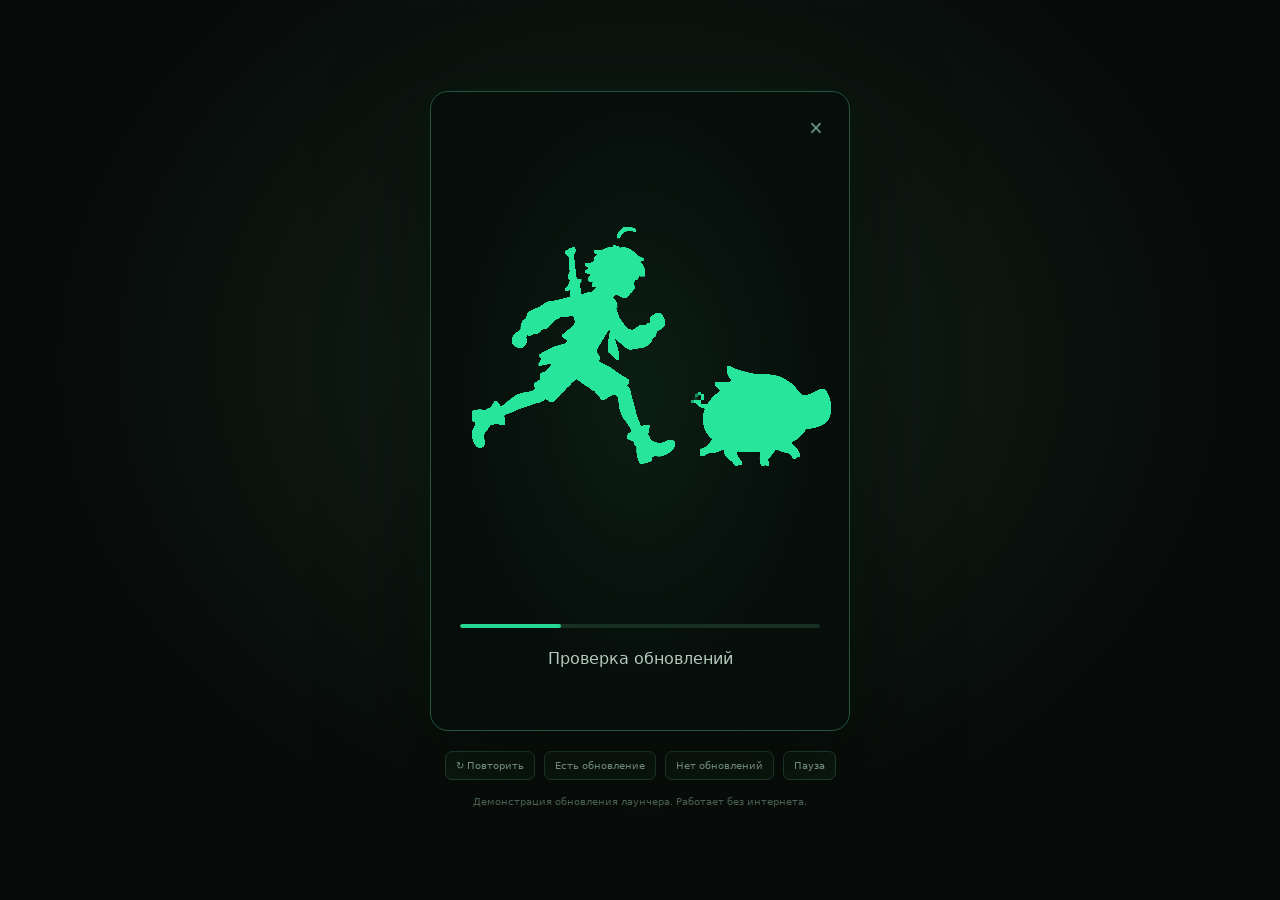
<file: demo/Launcher_Updater_Demo.html>
<!doctype html>
<html lang="ru">
<head>
<meta charset="utf-8">
<meta name="viewport" content="width=device-width,initial-scale=1">
<title>Проверка обновлений лаунчера</title>
<style>
/* Embedded DejaVu Sans, copyright Bitstream / DejaVu contributors. */
@font-face{font-family:"Since Sans";src:url("../ui/font.ttf") format("truetype");font-weight:400;font-style:normal;font-display:swap}

:root{color-scheme:dark;--green:#27e69b;--ink:#060e0b;--muted:#6e8b7c;--duration:540ms}
*{box-sizing:border-box}body{margin:0;min-height:100svh;background:#070b09;background-image:radial-gradient(ellipse at 50% 40%,#14241b 0,transparent 65%);font-family:"Uni Sans","Since Sans",Arial,sans-serif;color:#e5f3eb;display:grid;place-items:center;padding:28px 18px}.presentation{width:min(420px,100%)}
.splash{height:640px;position:relative;overflow:hidden;border:1px solid #23543d;border-radius:18px;background:radial-gradient(ellipse at 50% 47%,#102b1c88,transparent 62%),#060e0b;box-shadow:0 30px 100px #0008,0 0 50px #17ab6410;display:flex;flex-direction:column;padding:30px 29px 32px}
.splash:after{content:"";position:absolute;inset:5px;border:1px solid #37d38d05;border-radius:14px;pointer-events:none}header{display:flex;align-items:center;justify-content:center;position:relative}.brand{font-size:15px;letter-spacing:1.8px;line-height:24px;font-weight:400;color:#7ee7b8;text-indent:5px}.close{position:absolute;right:-11px;top:-9px;border:0;width:30px;height:30px;background:none;color:#6b9c81;cursor:pointer;font-size:23px;font-weight:200}.close:hover{color:var(--green)}.rule{width:92px;height:1px;background:linear-gradient(90deg,transparent,#2f6a4b,transparent);margin:19px auto 0}
.scene{margin:auto -15px;width:calc(100% + 30px);position:relative;transform:translateY(9px)}.runners{display:block;width:100%;height:auto;overflow:visible;color:var(--green);filter:drop-shadow(0 0 12px #27e69b18)}.silhouette{fill:currentColor}.run-body{animation:body-bounce var(--duration) ease-in-out infinite}.pig-body{animation:pig-bounce 340ms ease-in-out infinite}.arm-back{animation:arm-back var(--duration) ease-in-out infinite}.arm-front{animation:arm-front var(--duration) ease-in-out infinite}.leg-back{animation:leg-back var(--duration) ease-in-out infinite}.leg-front{animation:leg-front var(--duration) ease-in-out infinite}.shin-front{animation:shin-front var(--duration) ease-in-out infinite}.shin-back{animation:shin-back var(--duration) ease-in-out infinite}.pig-leg-a{animation:pig-a 340ms ease-in-out infinite}.pig-leg-b{animation:pig-b 340ms ease-in-out infinite}.tail{animation:tail 340ms ease-in-out infinite;transform-origin:0 0}.hair-tip{animation:hair var(--duration) ease-in-out infinite;transform-origin:0 0}
.track-ground{position:absolute;left:5%;right:3%;height:1px;bottom:20px;overflow:visible;background:linear-gradient(90deg,transparent,#1d593a,transparent)}.speed{position:absolute;background:#27e69b;height:1px;opacity:0;animation:speed 900ms linear infinite;border-radius:2px;width:30px;right:0}.speed:nth-child(2){animation-delay:-300ms;bottom:6px;width:17px}.speed:nth-child(3){animation-delay:-620ms;bottom:-7px;width:42px}.speed:nth-child(4){animation-delay:-130ms;bottom:65px;width:17px;opacity:.2}.scene-caption{text-align:center;color:#356448;letter-spacing:4px;font-size:9px;margin-top:8px}
.loading{margin-top:auto;position:relative}.loading-label{display:flex;justify-content:flex-end;align-items:center;margin-bottom:10px;font-size:12px;color:#82968a}.loading-label #phase{display:none}.percent{color:#91b4a0;font-variant-numeric:tabular-nums;letter-spacing:0}.bar{height:4px;background:#183023;border:0;border-radius:2px;overflow:hidden}.fill{width:0;height:100%;background:#27d691;border-radius:2px;box-shadow:none;transition:width .2s linear}.fill:after{display:none}
h1{font-size:16px;font-weight:400;letter-spacing:0;text-align:center;color:#b5c9bd;margin:18px 0 0}.dots,.file,.footer-mark{display:none}
.controls{display:flex;justify-content:center;gap:9px;margin-top:20px}.controls button,.open{font:inherit;font-size:11px;color:#91b39d;background:#0c1911;border:1px solid #23442f;border-radius:7px;padding:9px 14px;cursor:pointer}.controls button:hover,.open:hover{color:#aaf1cd;border-color:#36895a}button:focus-visible{outline:2px solid var(--green);outline-offset:4px}.note{color:#526b5b;text-align:center;font-size:10px;line-height:1.7;max-width:340px;margin:13px auto 0}.open{display:none;margin:80px auto}.splash.closed{display:none}.splash.closed+.open{display:block}
.paused .scene *,.paused .dots,.paused .fill:after,.done .scene *,.done .dots,.done .fill:after{animation-play-state:paused!important}.done .dots{visibility:hidden}.done .percent{color:var(--green)}
@keyframes body-bounce{0%,50%,100%{transform:translateY(0) rotate(-1deg)}25%,75%{transform:translateY(-7px) rotate(0deg)}}
@keyframes arm-front{0%,100%{transform:rotate(-49deg)}50%{transform:rotate(55deg)}}@keyframes arm-back{0%,100%{transform:rotate(55deg)}50%{transform:rotate(-49deg)}}
@keyframes leg-front{0%,100%{transform:rotate(-54deg)}50%{transform:rotate(48deg)}}@keyframes leg-back{0%,100%{transform:rotate(48deg)}50%{transform:rotate(-54deg)}}
@keyframes shin-front{0%,100%{transform:rotate(4deg)}25%{transform:rotate(75deg)}50%{transform:rotate(100deg)}75%{transform:rotate(20deg)}}@keyframes shin-back{0%,100%{transform:rotate(100deg)}25%{transform:rotate(20deg)}50%{transform:rotate(4deg)}75%{transform:rotate(75deg)}}
@keyframes pig-bounce{0%,100%{transform:translateY(0) rotate(0deg)}50%{transform:translateY(-5px) rotate(-2deg)}}@keyframes pig-a{0%,100%{transform:rotate(-28deg)}50%{transform:rotate(30deg)}}@keyframes pig-b{0%,100%{transform:rotate(30deg)}50%{transform:rotate(-28deg)}}@keyframes tail{50%{transform:rotate(12deg)}}@keyframes hair{50%{transform:rotate(-7deg)}}
@keyframes speed{0%{transform:translateX(0);opacity:0}12%{opacity:.45}85%{opacity:.15}100%{transform:translateX(-300px);opacity:0}}
@media(max-width:460px){.splash{height:min(640px,83svh);min-height:500px;padding:25px 24px 28px}.brand{font-size:14px;letter-spacing:1.8px}.scene{transform:translateY(4px)}}@media(prefers-reduced-motion:reduce){*,*:before,*:after{animation:none!important;transition:none!important}}

/* Four generated running frames per character; alpha masks preserve contour. */
.scene{height:290px;flex-shrink:0;transform:translateY(9px)}
.sprite{position:absolute;background:var(--green);mask-repeat:no-repeat;-webkit-mask-repeat:no-repeat;mask-size:200% 200%;-webkit-mask-size:200% 200%;mask-position:0 0;-webkit-mask-position:0 0;filter:drop-shadow(0 0 9px #27e69b15)}
.meliodas{width:265px;height:265px;left:-6px;bottom:10px;mask-image:url("../ui/meliodas.png");-webkit-mask-image:url("../ui/meliodas.png");animation:run-frames 560ms steps(1,end) infinite}
.hawk{width:170px;height:126.8px;right:-5px;bottom:17px;mask-image:url("../ui/hawk.png");-webkit-mask-image:url("../ui/hawk.png");animation:run-frames 440ms steps(1,end) infinite}
@keyframes run-frames{0%,100%{mask-position:0 0;-webkit-mask-position:0 0}25%{mask-position:100% 0;-webkit-mask-position:100% 0}50%{mask-position:0 100%;-webkit-mask-position:0 100%}75%{mask-position:100% 100%;-webkit-mask-position:100% 100%}}
@media(max-width:390px){.meliodas{width:230px;height:230px;left:-13px;bottom:15px}.hawk{width:143px;height:106.7px;right:-9px;bottom:21px}}
@media(prefers-reduced-motion:reduce){.sprite{animation:none!important}}


/* Opening: the complete window scales up from the center. */
.splash{transform-origin:center;will-change:opacity,transform}
.splash.entering{animation:scale-window 650ms cubic-bezier(.16,1,.3,1) both}
.splash.entering header,.splash.entering .rule,.splash.entering .scene,.splash.entering .loading{animation:reveal-content 260ms ease-out 160ms both}
@keyframes scale-window{
  0%{opacity:0;transform:scale(.18)}
  18%{opacity:1}
  100%{opacity:1;transform:scale(1)}
}
@keyframes reveal-content{from{opacity:0}to{opacity:1}}
@media(prefers-reduced-motion:reduce){.splash.entering,.splash.entering header,.splash.entering .rule,.splash.entering .scene,.splash.entering .loading{animation:none!important}}


/* No percentage label, ground streaks or decorative green divider. */
.loading{min-height:28px;margin-bottom:22px}
#status-card{position:relative;height:30px;margin:0;font-size:16px;line-height:26px;font-weight:400;letter-spacing:0;color:#b5c9bd;overflow:hidden}
.status-current,.status-old{position:absolute;inset:0;display:block;text-align:center;white-space:nowrap}
.status-old{visibility:hidden}
.status-current.label-in{animation:label-in 280ms cubic-bezier(.2,.7,.2,1) both}
.status-old.label-out{visibility:visible;animation:label-out 280ms cubic-bezier(.2,.7,.2,1) both}
@keyframes label-in{from{opacity:0;transform:translateY(-15px)}to{opacity:1;transform:translateY(0)}}
@keyframes label-out{from{opacity:1;transform:translateY(0)}to{opacity:0;transform:translateY(15px)}}
.controls{flex-wrap:wrap}.controls button{font-size:10px;padding:8px 10px}
@media(prefers-reduced-motion:reduce){.status-current.label-in{animation:none!important}.status-old{display:none!important}}


/* Remove faint alpha fringes and isolated sprite dust at display scale. */
.scene{filter:url(#silhouette-clean)}
.sprite{filter:none}

/* Simple progress track; no glow, shimmer, gradient or decorative ground line. */
.update-bar{height:4px;width:100%;background:#183023;border-radius:2px;overflow:hidden;margin-bottom:18px}
.update-fill{height:100%;width:0;background:#27d691;border-radius:2px;transition:width .2s linear}
.update-bar.indeterminate .update-fill{width:28%;animation:checking-progress 1.5s ease-in-out infinite}
.paused .update-fill,.closed .update-fill{animation-play-state:paused!important}
@keyframes checking-progress{from{transform:translateX(-105%)}to{transform:translateX(365%)}}
@media(prefers-reduced-motion:reduce){.update-fill{transition:none!important}.update-bar.indeterminate .update-fill{animation:none!important;transform:none;width:28%}}

</style>
<!-- Font license
Format: https://www.debian.org/doc/packaging-manuals/copyright-format/1.0/
Upstream-Name: DejaVu fonts
Upstream-Author: Stepan Roh <src@users.sourceforge.net> (original author),
                  see /usr/share/doc/fonts-dejavu-core/AUTHORS for full list
Source: https://dejavu-fonts.github.io/

Files: *
Copyright: Copyright (c) 2003 by Bitstream, Inc. All Rights Reserved. 
 Bitstream Vera is a trademark of Bitstream, Inc.
 DejaVu changes are in public domain.
License: bitstream-vera
 Permission is hereby granted, free of charge, to any person obtaining a copy
 of the fonts accompanying this license ("Fonts") and associated
 documentation files (the "Font Software"), to reproduce and distribute the
 Font Software, including without limitation the rights to use, copy, merge,
 publish, distribute, and/or sell copies of the Font Software, and to permit
 persons to whom the Font Software is furnished to do so, subject to the
 following conditions:
 .
 The above copyright and trademark notices and this permission notice shall
 be included in all copies of one or more of the Font Software typefaces.
 .
 The Font Software may be modified, altered, or added to, and in particular
 the designs of glyphs or characters in the Fonts may be modified and
 additional glyphs or characters may be added to the Fonts, only if the fonts
 are renamed to names not containing either the words "Bitstream" or the word
 "Vera".
 .
 This License becomes null and void to the extent applicable to Fonts or Font
 Software that has been modified and is distributed under the "Bitstream
 Vera" names.
 .
 The Font Software may be sold as part of a larger software package but no
 copy of one or more of the Font Software typefaces may be sold by itself.
 .
 THE FONT SOFTWARE IS PROVIDED "AS IS", WITHOUT WARRANTY OF ANY KIND, EXPRESS
 OR IMPLIED, INCLUDING BUT NOT LIMITED TO ANY WARRANTIES OF MERCHANTABILITY,
 FITNESS FOR A PARTICULAR PURPOSE AND NONINFRINGEMENT OF COPYRIGHT, PATENT,
 TRADEMARK, OR OTHER RIGHT. IN NO EVENT SHALL BITSTREAM OR THE GNOME
 FOUNDATION BE LIABLE FOR ANY CLAIM, DAMAGES OR OTHER LIABILITY, INCLUDING
 ANY GENERAL, SPECIAL, INDIRECT, INCIDENTAL, OR CONSEQUENTIAL DAMAGES,
 WHETHER IN AN ACTION OF CONTRACT, TORT OR OTHERWISE, ARISING FROM, OUT OF
 THE USE OR INABILITY TO USE THE FONT SOFTWARE OR FROM OTHER DEALINGS IN THE
 FONT SOFTWARE.
 .
 Except as contained in this notice, the names of Gnome, the Gnome
 Foundation, and Bitstream Inc., shall not be used in advertising or
 otherwise to promote the sale, use or other dealings in this Font Software
 without prior written authorization from the Gnome Foundation or Bitstream
 Inc., respectively. For further information, contact: fonts at gnome dot
 org.

Files: debian/*
Copyright: (C) 2005-2006 Peter Cernak <pce@users.sourceforge.net> 
           (C) 2006-2011 Davide Viti <zinosat@tiscali.it>
           (C) 2011-2013 Christian Perrier <bubulle@debian.org>
           (C) 2013 Fabian Greffrath <fabian+debian@greffrath.com>
License: GPL-2+
 This program is free software; you can redistribute it
 and/or modify it under the terms of the GNU General Public
 License as published by the Free Software Foundation; either
 version 2 of the License, or (at your option) any later
 version.
 .
 This program is distributed in the hope that it will be
 useful, but WITHOUT ANY WARRANTY; without even the implied
 warranty of MERCHANTABILITY or FITNESS FOR A PARTICULAR
 PURPOSE.  See the GNU General Public License for more
 details.
 .
 You should have received a copy of the GNU General Public
 License along with this package; if not, write to the Free
 Software Foundation, Inc., 51 Franklin St, Fifth Floor,
 Boston, MA  02110-1301 USA
 .
 On Debian systems, the full text of the GNU General Public
 License version 2 can be found in the file
 /usr/share/common-licenses/GPL-2'.

-->
</head>
<body>
<svg width="0" height="0" aria-hidden="true" style="position:absolute;pointer-events:none"><defs><filter id="silhouette-clean" x="-10%" y="-10%" width="120%" height="120%" color-interpolation-filters="sRGB"><feComponentTransfer><feFuncA type="linear" slope="12" intercept="-8"/></feComponentTransfer><feMorphology operator="erode" radius="0.8"/><feMorphology operator="dilate" radius="0.8"/><feColorMatrix type="matrix" values="0 0 0 0 0.153 0 0 0 0 0.902 0 0 0 0 0.608 0 0 0 1 0"/></filter></defs></svg>
<main class="presentation">
<section class="splash" id="splash" aria-label="Проверка обновлений лаунчера">
<header><button class="close" id="close" aria-label="Закрыть окно">×</button></header>
<div class="scene" role="img" aria-label="Зелёные силуэты Мелиодаса и Хоука бегут вправо">
<div class="sprite meliodas" aria-hidden="true"></div><div class="sprite hawk" aria-hidden="true"></div>

</div>
<div class="loading"><div class="update-bar" id="update-progress" role="progressbar" aria-label="Обновление лаунчера" aria-valuemin="0" aria-valuemax="100"><div class="update-fill" id="update-fill"></div></div><h1 id="status-card" aria-live="polite"><span id="status-text" class="status-current">Проверка обновлений</span><span id="status-old" class="status-old" aria-hidden="true"></span></h1></div>
</section>
<button class="open" id="open">Открыть окно</button>
<div class="controls"><button id="replay">↻ Повторить</button><button id="with-update">Есть обновление</button><button id="no-update">Нет обновлений</button><button id="pause">Пауза</button></div>
<p class="note">Демонстрация обновления лаунчера. Работает без интернета.</p>
<p id="announcement" role="status" style="position:absolute;width:1px;height:1px;overflow:hidden;clip-path:inset(50%)">Проверка обновлений</p>
</main>
<script>

/* Demo only: no network requests or installations.
   Integration: LauncherUpdaterDemo.setState('checking'|'updating'|'installing'|'ready'|'no-update'|'error'). */
const splash=document.getElementById('splash'),title=document.getElementById('status-text'),oldTitle=document.getElementById('status-old'),pauseButton=document.getElementById('pause'),announcement=document.getElementById('announcement');
const labels={checking:'Проверка обновлений',updating:'Обновление лаунчера',installing:'Установка обновления',ready:'Лаунчер готов','no-update':'Обновлений нет',error:'Не удалось проверить обновления'};
const progressBar=document.getElementById('update-progress'),progressFill=document.getElementById('update-fill');
let timer=0,elapsed=0,last=0,paused=false,external=false,openingTimer=0,labelTimer=0,hasUpdate=true,currentState='checking';
function showProgress(value){const unknown=value===null;progressBar.classList.toggle('indeterminate',unknown);if(unknown){progressBar.removeAttribute('aria-valuenow');progressFill.style.width='';progressBar.setAttribute('aria-valuetext','Проверка обновлений');}else{const n=Math.max(0,Math.min(100,value));progressFill.style.width=n+'%';progressBar.setAttribute('aria-valuenow',String(Math.round(n)));progressBar.setAttribute('aria-valuetext',Math.round(n)+'%');}}
function changeLabel(state){if(!Object.prototype.hasOwnProperty.call(labels,state))throw new TypeError('Неизвестное состояние');if(currentState===state&&title.textContent===labels[state])return;clearTimeout(labelTimer);oldTitle.textContent=title.textContent;title.textContent=labels[state];oldTitle.classList.remove('label-out');title.classList.remove('label-in');void title.offsetWidth;oldTitle.classList.add('label-out');title.classList.add('label-in');labelTimer=setTimeout(()=>{oldTitle.classList.remove('label-out');oldTitle.textContent='';title.classList.remove('label-in');},300);currentState=state;announcement.textContent=labels[state];splash.classList.toggle('done',['ready','no-update','error'].includes(state));}
function stop(){cancelAnimationFrame(timer);timer=0;clearTimeout(openingTimer);openingTimer=0;splash.classList.remove('entering');}
function frame(now){if(!last)last=now;if(!paused)elapsed+=now-last;last=now;let state=elapsed<3000?'checking':!hasUpdate?'no-update':elapsed<11000?'updating':elapsed<13200?'installing':'ready';changeLabel(state);showProgress(state==='checking'?null:state==='updating'?Math.min(95,(elapsed-3000)/8000*95):state==='installing'?95:100);if(!['ready','no-update'].includes(state))timer=requestAnimationFrame(frame);else{timer=0;pauseButton.disabled=true;}}
function start(available=hasUpdate){stop();clearTimeout(labelTimer);hasUpdate=Boolean(available);external=false;paused=false;elapsed=0;last=0;currentState='checking';oldTitle.textContent='';oldTitle.classList.remove('label-out');title.classList.remove('label-in');title.textContent=labels.checking;showProgress(null);splash.classList.remove('paused','closed','done');pauseButton.disabled=false;pauseButton.textContent='Пауза';announcement.textContent=labels.checking;void splash.offsetWidth;splash.classList.add('entering');const delay=window.matchMedia('(prefers-reduced-motion: reduce)').matches?0:650;openingTimer=setTimeout(()=>{openingTimer=0;splash.classList.remove('entering');last=0;timer=requestAnimationFrame(frame);},delay);}
pauseButton.addEventListener('click',()=>{if(external||openingTimer||splash.classList.contains('done'))return;paused=!paused;splash.classList.toggle('paused',paused);pauseButton.textContent=paused?'Продолжить':'Пауза';});
document.getElementById('replay').addEventListener('click',()=>start());document.getElementById('with-update').addEventListener('click',()=>start(true));document.getElementById('no-update').addEventListener('click',()=>start(false));
document.getElementById('close').addEventListener('click',()=>{stop();clearTimeout(labelTimer);splash.classList.add('closed');document.getElementById('open').focus();});document.getElementById('open').addEventListener('click',()=>start());
function externalState(state){if(!Object.prototype.hasOwnProperty.call(labels,state))throw new TypeError('Неизвестное состояние');stop();external=true;paused=false;splash.classList.remove('paused','closed');pauseButton.disabled=true;changeLabel(state);showProgress(['ready','no-update'].includes(state)?100:null);}
window.LauncherUpdaterDemo={setState:externalState,setProgress({checked,total}){if(!Number.isFinite(checked)||!Number.isFinite(total)||total<=0)throw new TypeError('checked и total должны быть числами, total > 0');externalState(checked>=total?'installing':'updating');showProgress(checked/total*100);},restartDemo:start};
start(true);
</script>
</body>
</html>
</file>
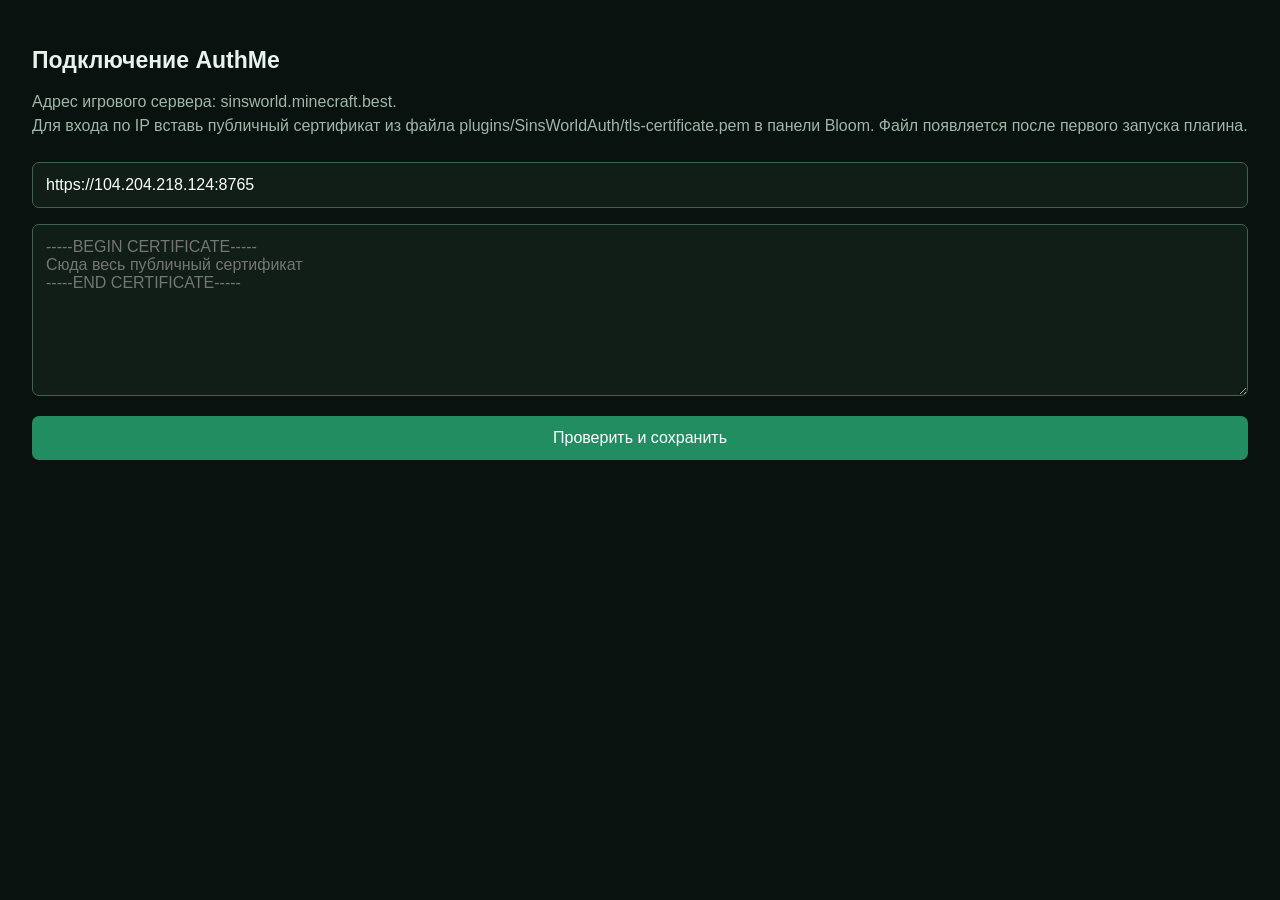
<file: ui/setup-auth.html>
<!doctype html><html lang="ru"><head><meta charset="utf-8"><meta name="viewport" content="width=device-width,initial-scale=1"><title>Настройка авторизации</title><style>body{margin:0;background:#09120e;color:#e8f3ed;font:16px 'Segoe UI',sans-serif;padding:32px}h1{font-size:23px}p{color:#a0b6a8;line-height:1.5}input,textarea,button{box-sizing:border-box;width:100%;font:inherit;border-radius:7px;padding:13px;margin:8px 0}input,textarea{background:#101e17;color:white;border:1px solid #3c644d}button{background:#218d61;color:white;border:0;cursor:pointer}#result{white-space:pre-wrap}</style></head><body><h1>Подключение AuthMe</h1><p>Адрес игрового сервера: sinsworld.minecraft.best.<br>Для входа по IP вставь публичный сертификат из файла plugins/SinsWorldAuth/tls-certificate.pem в панели Bloom. Файл появляется после первого запуска плагина.</p><form id="form"><input id="url" type="url" value="https://104.204.218.124:8765" required><textarea id="certificate" rows="8" placeholder="-----BEGIN CERTIFICATE-----&#10;Сюда весь публичный сертификат&#10;-----END CERTIFICATE-----"></textarea><button id="save" disabled>Проверить и сохранить</button></form><p id="result" role="status"></p><script>window.addEventListener('pywebviewready',()=>document.getElementById('save').disabled=false);document.getElementById('form').onsubmit=async e=>{e.preventDefault();const b=document.getElementById('save');b.disabled=true;try{const r=await pywebview.api.configure(document.getElementById('url').value,document.getElementById('certificate').value);document.getElementById('result').textContent=r.ok?'Готово. Закрой это окно и запусти лаунчер.':r.error;}catch{document.getElementById('result').textContent='Не удалось сохранить настройки.';}finally{b.disabled=false;}};</script></body></html>
</file>
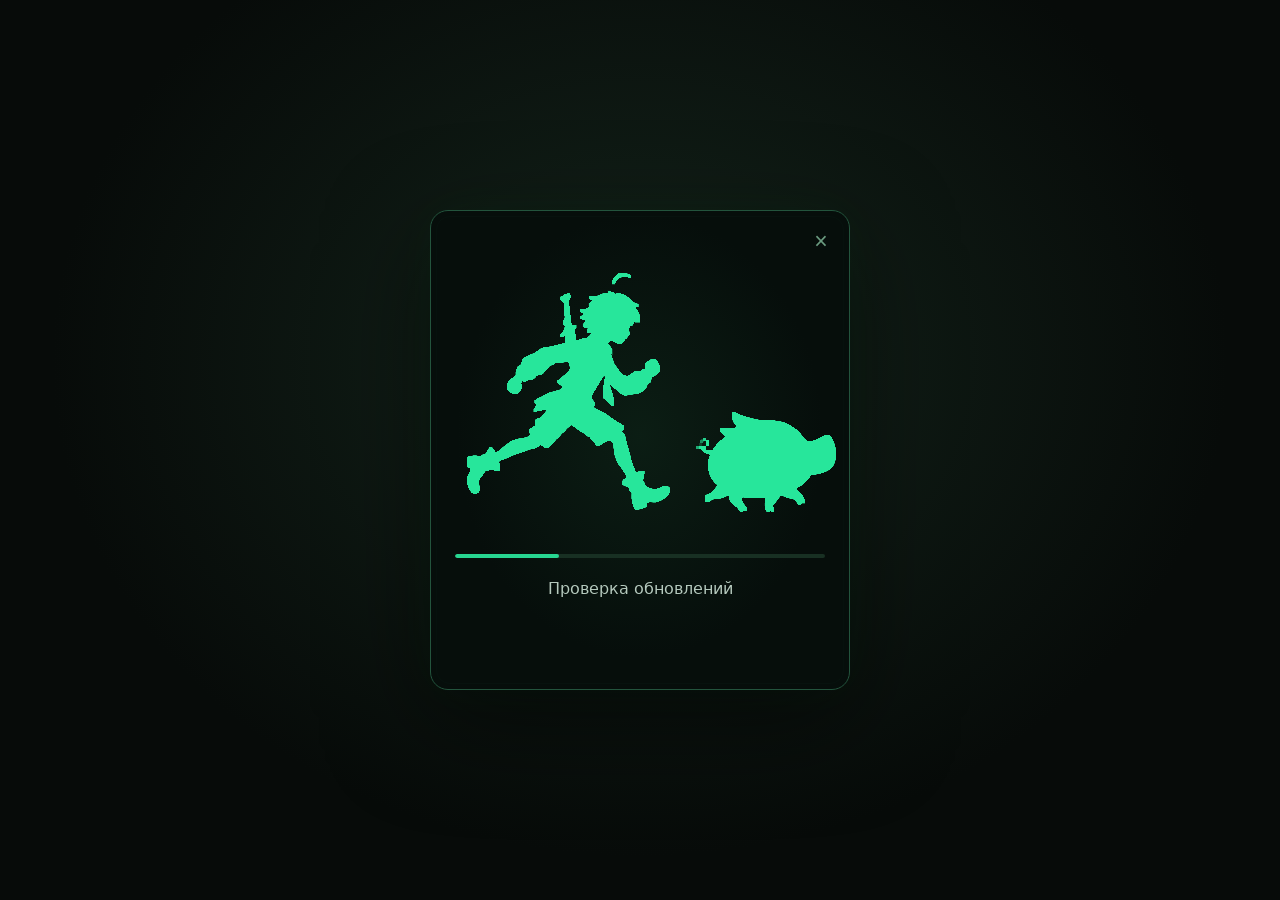
<file: ui/splash.html>
<!doctype html>
<html lang="ru">
<head>
<meta charset="utf-8">
<meta name="viewport" content="width=device-width,initial-scale=1">
<title>Проверка обновлений лаунчера</title>
<style>
/* Embedded DejaVu Sans, copyright Bitstream / DejaVu contributors. */
@font-face{font-family:"Since Sans";src:url("font.ttf") format("truetype");font-weight:400;font-style:normal;font-display:swap}

:root{color-scheme:dark;--green:#27e69b;--ink:#060e0b;--muted:#6e8b7c;--duration:540ms}
*{box-sizing:border-box}body{margin:0;min-height:100svh;background:#070b09;background-image:radial-gradient(ellipse at 50% 40%,#14241b 0,transparent 65%);font-family:"Uni Sans","Since Sans",Arial,sans-serif;color:#e5f3eb;display:grid;place-items:center;padding:28px 18px}.presentation{width:min(420px,100%)}
.splash{height:640px;position:relative;overflow:hidden;border:1px solid #23543d;border-radius:18px;background:radial-gradient(ellipse at 50% 47%,#102b1c88,transparent 62%),#060e0b;box-shadow:0 30px 100px #0008,0 0 50px #17ab6410;display:flex;flex-direction:column;padding:30px 29px 32px}
.splash:after{content:"";position:absolute;inset:5px;border:1px solid #37d38d05;border-radius:14px;pointer-events:none}header{display:flex;align-items:center;justify-content:center;position:relative}.brand{font-size:15px;letter-spacing:1.8px;line-height:24px;font-weight:400;color:#7ee7b8;text-indent:5px}.close{position:absolute;right:-11px;top:-9px;border:0;width:30px;height:30px;background:none;color:#6b9c81;cursor:pointer;font-size:23px;font-weight:200}.close:hover{color:var(--green)}.rule{width:92px;height:1px;background:linear-gradient(90deg,transparent,#2f6a4b,transparent);margin:19px auto 0}
.scene{margin:auto -15px;width:calc(100% + 30px);position:relative;transform:translateY(9px)}.runners{display:block;width:100%;height:auto;overflow:visible;color:var(--green);filter:drop-shadow(0 0 12px #27e69b18)}.silhouette{fill:currentColor}.run-body{animation:body-bounce var(--duration) ease-in-out infinite}.pig-body{animation:pig-bounce 340ms ease-in-out infinite}.arm-back{animation:arm-back var(--duration) ease-in-out infinite}.arm-front{animation:arm-front var(--duration) ease-in-out infinite}.leg-back{animation:leg-back var(--duration) ease-in-out infinite}.leg-front{animation:leg-front var(--duration) ease-in-out infinite}.shin-front{animation:shin-front var(--duration) ease-in-out infinite}.shin-back{animation:shin-back var(--duration) ease-in-out infinite}.pig-leg-a{animation:pig-a 340ms ease-in-out infinite}.pig-leg-b{animation:pig-b 340ms ease-in-out infinite}.tail{animation:tail 340ms ease-in-out infinite;transform-origin:0 0}.hair-tip{animation:hair var(--duration) ease-in-out infinite;transform-origin:0 0}
.track-ground{position:absolute;left:5%;right:3%;height:1px;bottom:20px;overflow:visible;background:linear-gradient(90deg,transparent,#1d593a,transparent)}.speed{position:absolute;background:#27e69b;height:1px;opacity:0;animation:speed 900ms linear infinite;border-radius:2px;width:30px;right:0}.speed:nth-child(2){animation-delay:-300ms;bottom:6px;width:17px}.speed:nth-child(3){animation-delay:-620ms;bottom:-7px;width:42px}.speed:nth-child(4){animation-delay:-130ms;bottom:65px;width:17px;opacity:.2}.scene-caption{text-align:center;color:#356448;letter-spacing:4px;font-size:9px;margin-top:8px}
.loading{margin-top:auto;position:relative}.loading-label{display:flex;justify-content:flex-end;align-items:center;margin-bottom:10px;font-size:12px;color:#82968a}.loading-label #phase{display:none}.percent{color:#91b4a0;font-variant-numeric:tabular-nums;letter-spacing:0}.bar{height:4px;background:#183023;border:0;border-radius:2px;overflow:hidden}.fill{width:0;height:100%;background:#27d691;border-radius:2px;box-shadow:none;transition:width .2s linear}.fill:after{display:none}
h1{font-size:16px;font-weight:400;letter-spacing:0;text-align:center;color:#b5c9bd;margin:18px 0 0}.dots,.file,.footer-mark{display:none}
.controls{display:flex;justify-content:center;gap:9px;margin-top:20px}.controls button,.open{font:inherit;font-size:11px;color:#91b39d;background:#0c1911;border:1px solid #23442f;border-radius:7px;padding:9px 14px;cursor:pointer}.controls button:hover,.open:hover{color:#aaf1cd;border-color:#36895a}button:focus-visible{outline:2px solid var(--green);outline-offset:4px}.note{color:#526b5b;text-align:center;font-size:10px;line-height:1.7;max-width:340px;margin:13px auto 0}.open{display:none;margin:80px auto}.splash.closed{display:none}.splash.closed+.open{display:block}
.paused .scene *,.paused .dots,.paused .fill:after,.done .scene *,.done .dots,.done .fill:after{animation-play-state:paused!important}.done .dots{visibility:hidden}.done .percent{color:var(--green)}
@keyframes body-bounce{0%,50%,100%{transform:translateY(0) rotate(-1deg)}25%,75%{transform:translateY(-7px) rotate(0deg)}}
@keyframes arm-front{0%,100%{transform:rotate(-49deg)}50%{transform:rotate(55deg)}}@keyframes arm-back{0%,100%{transform:rotate(55deg)}50%{transform:rotate(-49deg)}}
@keyframes leg-front{0%,100%{transform:rotate(-54deg)}50%{transform:rotate(48deg)}}@keyframes leg-back{0%,100%{transform:rotate(48deg)}50%{transform:rotate(-54deg)}}
@keyframes shin-front{0%,100%{transform:rotate(4deg)}25%{transform:rotate(75deg)}50%{transform:rotate(100deg)}75%{transform:rotate(20deg)}}@keyframes shin-back{0%,100%{transform:rotate(100deg)}25%{transform:rotate(20deg)}50%{transform:rotate(4deg)}75%{transform:rotate(75deg)}}
@keyframes pig-bounce{0%,100%{transform:translateY(0) rotate(0deg)}50%{transform:translateY(-5px) rotate(-2deg)}}@keyframes pig-a{0%,100%{transform:rotate(-28deg)}50%{transform:rotate(30deg)}}@keyframes pig-b{0%,100%{transform:rotate(30deg)}50%{transform:rotate(-28deg)}}@keyframes tail{50%{transform:rotate(12deg)}}@keyframes hair{50%{transform:rotate(-7deg)}}
@keyframes speed{0%{transform:translateX(0);opacity:0}12%{opacity:.45}85%{opacity:.15}100%{transform:translateX(-300px);opacity:0}}
@media(max-width:460px){.splash{height:min(640px,83svh);min-height:500px;padding:25px 24px 28px}.brand{font-size:14px;letter-spacing:1.8px}.scene{transform:translateY(4px)}}@media(prefers-reduced-motion:reduce){*,*:before,*:after{animation:none!important;transition:none!important}}

/* Four generated running frames per character; alpha masks preserve contour. */
.scene{height:290px;flex-shrink:0;transform:translateY(9px)}
.sprite{position:absolute;background:var(--green);mask-repeat:no-repeat;-webkit-mask-repeat:no-repeat;mask-size:200% 200%;-webkit-mask-size:200% 200%;mask-position:0 0;-webkit-mask-position:0 0;filter:drop-shadow(0 0 9px #27e69b15)}
.meliodas{width:265px;height:265px;left:-6px;bottom:10px;mask-image:url("meliodas.png");-webkit-mask-image:url("meliodas.png");animation:run-frames 560ms steps(1,end) infinite}
.hawk{width:170px;height:126.8px;right:-5px;bottom:17px;mask-image:url("hawk.png");-webkit-mask-image:url("hawk.png");animation:run-frames 440ms steps(1,end) infinite}
@keyframes run-frames{0%,100%{mask-position:0 0;-webkit-mask-position:0 0}25%{mask-position:100% 0;-webkit-mask-position:100% 0}50%{mask-position:0 100%;-webkit-mask-position:0 100%}75%{mask-position:100% 100%;-webkit-mask-position:100% 100%}}
@media(max-width:390px){.meliodas{width:230px;height:230px;left:-13px;bottom:15px}.hawk{width:143px;height:106.7px;right:-9px;bottom:21px}}
@media(prefers-reduced-motion:reduce){.sprite{animation:none!important}}


/* Opening: the complete window scales up from the center. */
.splash{transform-origin:center;will-change:opacity,transform}
.splash.entering{animation:scale-window 650ms cubic-bezier(.16,1,.3,1) both}
.splash.entering header,.splash.entering .rule,.splash.entering .scene,.splash.entering .loading{animation:reveal-content 260ms ease-out 160ms both}
@keyframes scale-window{
  0%{opacity:0;transform:scale(.18)}
  18%{opacity:1}
  100%{opacity:1;transform:scale(1)}
}
@keyframes reveal-content{from{opacity:0}to{opacity:1}}
@media(prefers-reduced-motion:reduce){.splash.entering,.splash.entering header,.splash.entering .rule,.splash.entering .scene,.splash.entering .loading{animation:none!important}}


/* No percentage label, ground streaks or decorative green divider. */
.loading{min-height:28px;margin-bottom:22px}
#status-card{position:relative;height:30px;margin:0;font-size:16px;line-height:26px;font-weight:400;letter-spacing:0;color:#b5c9bd;overflow:hidden}
.status-current,.status-old{position:absolute;inset:0;display:block;text-align:center;white-space:nowrap}
.status-old{visibility:hidden}
.status-current.label-in{animation:label-in 280ms cubic-bezier(.2,.7,.2,1) both}
.status-old.label-out{visibility:visible;animation:label-out 280ms cubic-bezier(.2,.7,.2,1) both}
@keyframes label-in{from{opacity:0;transform:translateY(-15px)}to{opacity:1;transform:translateY(0)}}
@keyframes label-out{from{opacity:1;transform:translateY(0)}to{opacity:0;transform:translateY(15px)}}
.controls{flex-wrap:wrap}.controls button{font-size:10px;padding:8px 10px}
@media(prefers-reduced-motion:reduce){.status-current.label-in{animation:none!important}.status-old{display:none!important}}


/* Remove faint alpha fringes and isolated sprite dust at display scale. */
.scene{filter:url(#silhouette-clean)}
.sprite{filter:none}

/* Simple progress track; no glow, shimmer, gradient or decorative ground line. */
.update-bar{height:4px;width:100%;background:#183023;border-radius:2px;overflow:hidden;margin-bottom:18px}
.update-fill{height:100%;width:0;background:#27d691;border-radius:2px;transition:width .2s linear}
.update-bar.indeterminate .update-fill{width:28%;animation:checking-progress 1.5s ease-in-out infinite}
.paused .update-fill,.closed .update-fill{animation-play-state:paused!important}
@keyframes checking-progress{from{transform:translateX(-105%)}to{transform:translateX(365%)}}
@media(prefers-reduced-motion:reduce){.update-fill{transition:none!important}.update-bar.indeterminate .update-fill{animation:none!important;transform:none;width:28%}}

/* Reduce empty space while retaining a vertical startup window. */
.splash{height:480px;min-height:0;padding:24px 24px 26px}.scene{height:285px;margin:18px -15px 16px;transform:none}.loading{margin-top:0;margin-bottom:0}.presentation{width:min(420px,100%)}
@media(max-width:460px){.splash{height:480px;min-height:0;padding:24px}.scene{transform:none}}
body[data-theme=naruto]{--green:#f0a34d;background:#0c0906;background-image:radial-gradient(ellipse at 50% 40%,#362715,transparent 70%)}
body[data-theme=naruto] .splash{border-color:#a46e35;background:linear-gradient(0deg,#0b0906 0%,#0b0906dd 18%,#0b090608 65%),url(naruto-scene.png) 81% center/cover;box-shadow:0 30px 100px #0008}
body[data-theme=naruto] .scene{visibility:hidden}
body[data-theme=naruto] .loading{z-index:1;background:#0b090699;border-radius:7px;padding:12px 10px}body[data-theme=naruto] .close{color:#f5bf7a}
body[data-theme=naruto] .update-fill,body[data-theme=naruto] .fill{background:var(--green)}
body[data-theme=naruto] .update-bar{background:#583a23}
body[data-theme=naruto] h1{color:#ebd5b7}
body[data-theme=solo]{--green:#b58aff;background:#080611;background-image:radial-gradient(ellipse at 50% 40%,#231435,transparent 70%)}
body[data-theme=solo] .splash{border-color:#7954a7;background:linear-gradient(0deg,#090612 0%,#090612dd 18%,#09061208 65%),url(solo-scene.png) 73% center/cover;box-shadow:0 30px 100px #0008}
body[data-theme=solo] .scene{visibility:hidden}
body[data-theme=solo] .loading{z-index:1;background:#090612bb;border-radius:7px;padding:12px 10px}
body[data-theme=solo] .close,body[data-theme=solo] h1{color:#dfc9ff}
body[data-theme=solo] .update-fill,body[data-theme=solo] .fill{background:var(--green)}
body[data-theme=solo] .update-bar{background:#342145}
</style>
<!-- Font license
Format: https://www.debian.org/doc/packaging-manuals/copyright-format/1.0/
Upstream-Name: DejaVu fonts
Upstream-Author: Stepan Roh <src@users.sourceforge.net> (original author),
                  see /usr/share/doc/fonts-dejavu-core/AUTHORS for full list
Source: https://dejavu-fonts.github.io/

Files: *
Copyright: Copyright (c) 2003 by Bitstream, Inc. All Rights Reserved. 
 Bitstream Vera is a trademark of Bitstream, Inc.
 DejaVu changes are in public domain.
License: bitstream-vera
 Permission is hereby granted, free of charge, to any person obtaining a copy
 of the fonts accompanying this license ("Fonts") and associated
 documentation files (the "Font Software"), to reproduce and distribute the
 Font Software, including without limitation the rights to use, copy, merge,
 publish, distribute, and/or sell copies of the Font Software, and to permit
 persons to whom the Font Software is furnished to do so, subject to the
 following conditions:
 .
 The above copyright and trademark notices and this permission notice shall
 be included in all copies of one or more of the Font Software typefaces.
 .
 The Font Software may be modified, altered, or added to, and in particular
 the designs of glyphs or characters in the Fonts may be modified and
 additional glyphs or characters may be added to the Fonts, only if the fonts
 are renamed to names not containing either the words "Bitstream" or the word
 "Vera".
 .
 This License becomes null and void to the extent applicable to Fonts or Font
 Software that has been modified and is distributed under the "Bitstream
 Vera" names.
 .
 The Font Software may be sold as part of a larger software package but no
 copy of one or more of the Font Software typefaces may be sold by itself.
 .
 THE FONT SOFTWARE IS PROVIDED "AS IS", WITHOUT WARRANTY OF ANY KIND, EXPRESS
 OR IMPLIED, INCLUDING BUT NOT LIMITED TO ANY WARRANTIES OF MERCHANTABILITY,
 FITNESS FOR A PARTICULAR PURPOSE AND NONINFRINGEMENT OF COPYRIGHT, PATENT,
 TRADEMARK, OR OTHER RIGHT. IN NO EVENT SHALL BITSTREAM OR THE GNOME
 FOUNDATION BE LIABLE FOR ANY CLAIM, DAMAGES OR OTHER LIABILITY, INCLUDING
 ANY GENERAL, SPECIAL, INDIRECT, INCIDENTAL, OR CONSEQUENTIAL DAMAGES,
 WHETHER IN AN ACTION OF CONTRACT, TORT OR OTHERWISE, ARISING FROM, OUT OF
 THE USE OR INABILITY TO USE THE FONT SOFTWARE OR FROM OTHER DEALINGS IN THE
 FONT SOFTWARE.
 .
 Except as contained in this notice, the names of Gnome, the Gnome
 Foundation, and Bitstream Inc., shall not be used in advertising or
 otherwise to promote the sale, use or other dealings in this Font Software
 without prior written authorization from the Gnome Foundation or Bitstream
 Inc., respectively. For further information, contact: fonts at gnome dot
 org.

Files: debian/*
Copyright: (C) 2005-2006 Peter Cernak <pce@users.sourceforge.net> 
           (C) 2006-2011 Davide Viti <zinosat@tiscali.it>
           (C) 2011-2013 Christian Perrier <bubulle@debian.org>
           (C) 2013 Fabian Greffrath <fabian+debian@greffrath.com>
License: GPL-2+
 This program is free software; you can redistribute it
 and/or modify it under the terms of the GNU General Public
 License as published by the Free Software Foundation; either
 version 2 of the License, or (at your option) any later
 version.
 .
 This program is distributed in the hope that it will be
 useful, but WITHOUT ANY WARRANTY; without even the implied
 warranty of MERCHANTABILITY or FITNESS FOR A PARTICULAR
 PURPOSE.  See the GNU General Public License for more
 details.
 .
 You should have received a copy of the GNU General Public
 License along with this package; if not, write to the Free
 Software Foundation, Inc., 51 Franklin St, Fifth Floor,
 Boston, MA  02110-1301 USA
 .
 On Debian systems, the full text of the GNU General Public
 License version 2 can be found in the file
 /usr/share/common-licenses/GPL-2'.

-->
</head>
<body>
<svg width="0" height="0" aria-hidden="true" style="position:absolute;pointer-events:none"><defs><filter id="silhouette-clean" x="-10%" y="-10%" width="120%" height="120%" color-interpolation-filters="sRGB"><feComponentTransfer><feFuncA type="linear" slope="12" intercept="-8"/></feComponentTransfer><feMorphology operator="erode" radius="0.8"/><feMorphology operator="dilate" radius="0.8"/><feColorMatrix type="matrix" values="0 0 0 0 0.153 0 0 0 0 0.902 0 0 0 0 0.608 0 0 0 1 0"/></filter></defs></svg>
<main class="presentation">
<section class="splash" id="splash" aria-label="Проверка обновлений лаунчера">
<header><button class="close" id="close" aria-label="Закрыть окно">×</button></header>
<div class="scene" role="img" aria-label="Зелёные силуэты Мелиодаса и Хоука бегут вправо">
<div class="sprite meliodas" aria-hidden="true"></div><div class="sprite hawk" aria-hidden="true"></div>

</div>
<div class="loading"><div class="update-bar" id="update-progress" role="progressbar" aria-label="Обновление лаунчера" aria-valuemin="0" aria-valuemax="100"><div class="update-fill" id="update-fill"></div></div><h1 id="status-card" aria-live="polite"><span id="status-text" class="status-current">Проверка обновлений</span><span id="status-old" class="status-old" aria-hidden="true"></span></h1></div>
</section>
<button class="open" id="open">Открыть окно</button>


<p id="announcement" role="status" style="position:absolute;width:1px;height:1px;overflow:hidden;clip-path:inset(50%)">Проверка обновлений</p>
</main>
<script>

/* Demo only: no network requests or installations.
   Integration: LauncherUpdaterDemo.setState('checking'|'updating'|'installing'|'ready'|'no-update'|'error'). */
const splash=document.getElementById('splash'),title=document.getElementById('status-text'),oldTitle=document.getElementById('status-old'),pauseButton={disabled:false,textContent:''},announcement=document.getElementById('announcement');
const labels={checking:'Проверка обновлений',updating:'Обновление лаунчера',installing:'Установка обновления',ready:'Лаунчер готов','no-update':'Обновлений нет',error:'Не удалось проверить обновления'};
const progressBar=document.getElementById('update-progress'),progressFill=document.getElementById('update-fill');
let timer=0,elapsed=0,last=0,paused=false,external=false,openingTimer=0,labelTimer=0,hasUpdate=true,currentState='checking';
function showProgress(value){const unknown=value===null;progressBar.classList.toggle('indeterminate',unknown);if(unknown){progressBar.removeAttribute('aria-valuenow');progressFill.style.width='';progressBar.setAttribute('aria-valuetext','Проверка обновлений');}else{const n=Math.max(0,Math.min(100,value));progressFill.style.width=n+'%';progressBar.setAttribute('aria-valuenow',String(Math.round(n)));progressBar.setAttribute('aria-valuetext',Math.round(n)+'%');}}
function changeLabel(state){if(!Object.prototype.hasOwnProperty.call(labels,state))throw new TypeError('Неизвестное состояние');if(currentState===state&&title.textContent===labels[state])return;clearTimeout(labelTimer);oldTitle.textContent=title.textContent;title.textContent=labels[state];oldTitle.classList.remove('label-out');title.classList.remove('label-in');void title.offsetWidth;oldTitle.classList.add('label-out');title.classList.add('label-in');labelTimer=setTimeout(()=>{oldTitle.classList.remove('label-out');oldTitle.textContent='';title.classList.remove('label-in');},300);currentState=state;announcement.textContent=labels[state];splash.classList.toggle('done',['ready','no-update','error'].includes(state));}
function stop(){cancelAnimationFrame(timer);timer=0;clearTimeout(openingTimer);openingTimer=0;splash.classList.remove('entering');}
function frame(now){if(!last)last=now;if(!paused)elapsed+=now-last;last=now;let state=elapsed<3000?'checking':!hasUpdate?'no-update':elapsed<11000?'updating':elapsed<13200?'installing':'ready';changeLabel(state);showProgress(state==='checking'?null:state==='updating'?Math.min(95,(elapsed-3000)/8000*95):state==='installing'?95:100);if(!['ready','no-update'].includes(state))timer=requestAnimationFrame(frame);else{timer=0;pauseButton.disabled=true;}}
function start(available=hasUpdate){stop();clearTimeout(labelTimer);hasUpdate=Boolean(available);external=false;paused=false;elapsed=0;last=0;currentState='checking';oldTitle.textContent='';oldTitle.classList.remove('label-out');title.classList.remove('label-in');title.textContent=labels.checking;showProgress(null);splash.classList.remove('paused','closed','done');pauseButton.disabled=false;pauseButton.textContent='Пауза';announcement.textContent=labels.checking;void splash.offsetWidth;splash.classList.add('entering');const delay=window.matchMedia('(prefers-reduced-motion: reduce)').matches?0:650;openingTimer=setTimeout(()=>{openingTimer=0;splash.classList.remove('entering');last=0;timer=requestAnimationFrame(frame);},delay);}
document.getElementById('close').addEventListener('click',()=>window.parent.closeLauncher());
function externalState(state){if(!Object.prototype.hasOwnProperty.call(labels,state))throw new TypeError('Неизвестное состояние');stop();external=true;paused=false;splash.classList.remove('paused','closed');pauseButton.disabled=true;changeLabel(state);showProgress(['ready','no-update'].includes(state)?100:null);}
window.LauncherUpdaterDemo={setTheme(id){document.body.dataset.theme=['naruto','solo'].includes(id)?id:'sinsworld';},setState:externalState,setProgress({checked,total}){if(!Number.isFinite(checked)||!Number.isFinite(total)||total<=0)throw new TypeError('checked и total должны быть числами, total > 0');externalState(checked>=total?'installing':'updating');showProgress(checked/total*100);},restartDemo:start,open(){externalState('checking');void splash.offsetWidth;splash.classList.add('entering');return new Promise(resolve=>setTimeout(()=>{splash.classList.remove('entering');resolve();},window.matchMedia('(prefers-reduced-motion: reduce)').matches?0:650));}};
externalState('checking');
</script>
</body>
</html>
</file>
